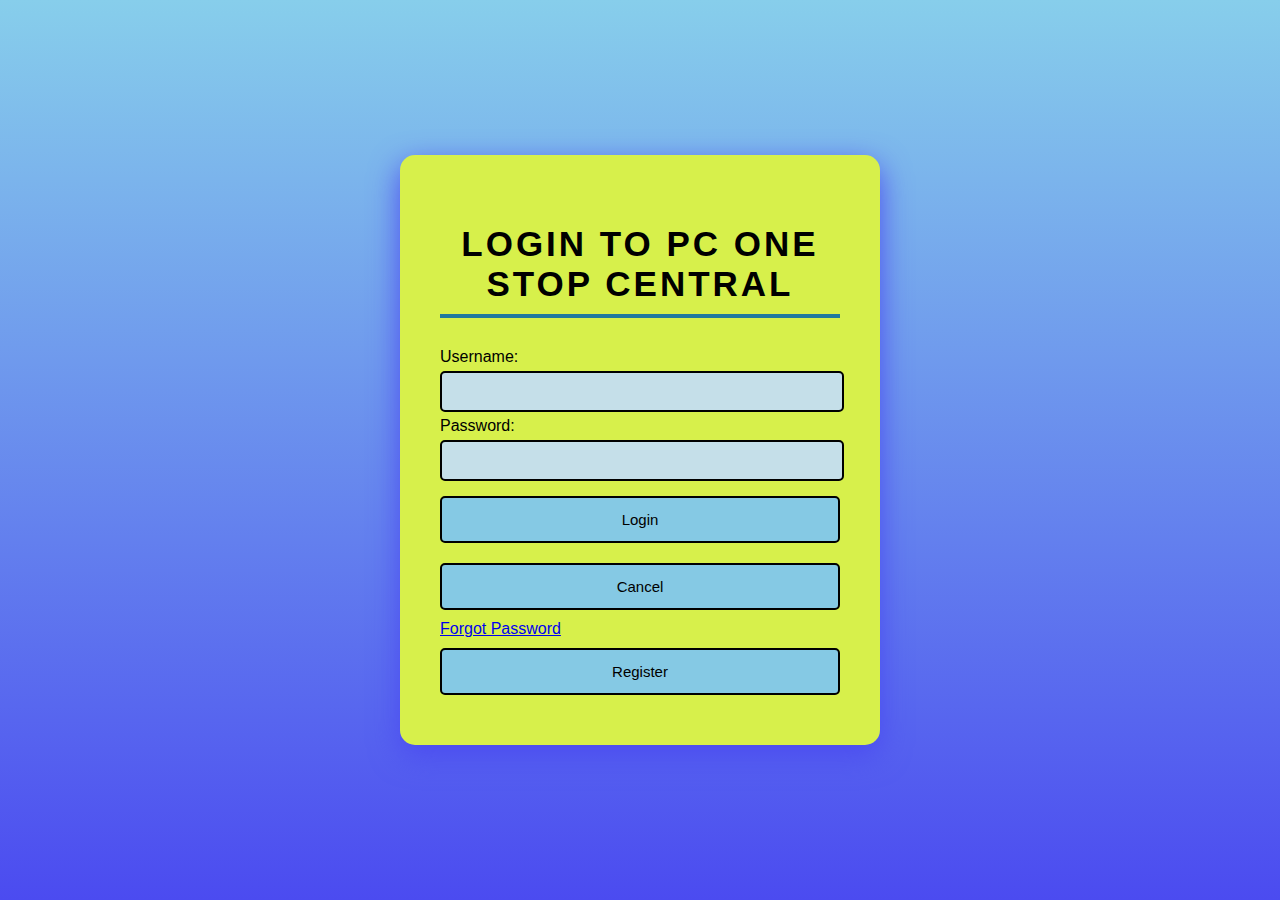
<file: index.html>
<!-- 
    Individual Assignment 2 
    Course: CIT2011 - Introduction to Web Development
    Name: Christopher Chin
    Date Due: 2025-11-13
-->

<!DOCTYPE html>
<html lang="en">
<head>
    <meta charset="UTF-8">
    <meta name="viewport" content="width=device-width, initial-scale=1.0">
    <!--Title of Website -->
    <title> PC One Stop Central </title>
    <!--Linking css to html -->
    <link rel="stylesheet" href="style.css">
</head>

<body>
    <div class="PC-Login-container">
        <h2>Login to PC One Stop Central </h2>
        <form id="PC-login-form">
            <label for="username">Username:</label>
            <input type="text" id="username" name="username" required>

            <label for="password">Password:</label>
            <input type="password" id="password" name="password" required minlength="8">

            <button type="submit">Login</button>
            <button type="button" id="cancel" onclick="window.location.href='index.html'" >Cancel</button>
        </form>
    
        <a href="forgotpassword.html" id="forgot-password">Forgot Password</a>

        <button id="register-btn" onclick="window.location.href='register.html'">Register</button>
        
        <div id="error-message"></div>

    </div>
    <script src="login.js"></script>
</body>
</html>
</file>
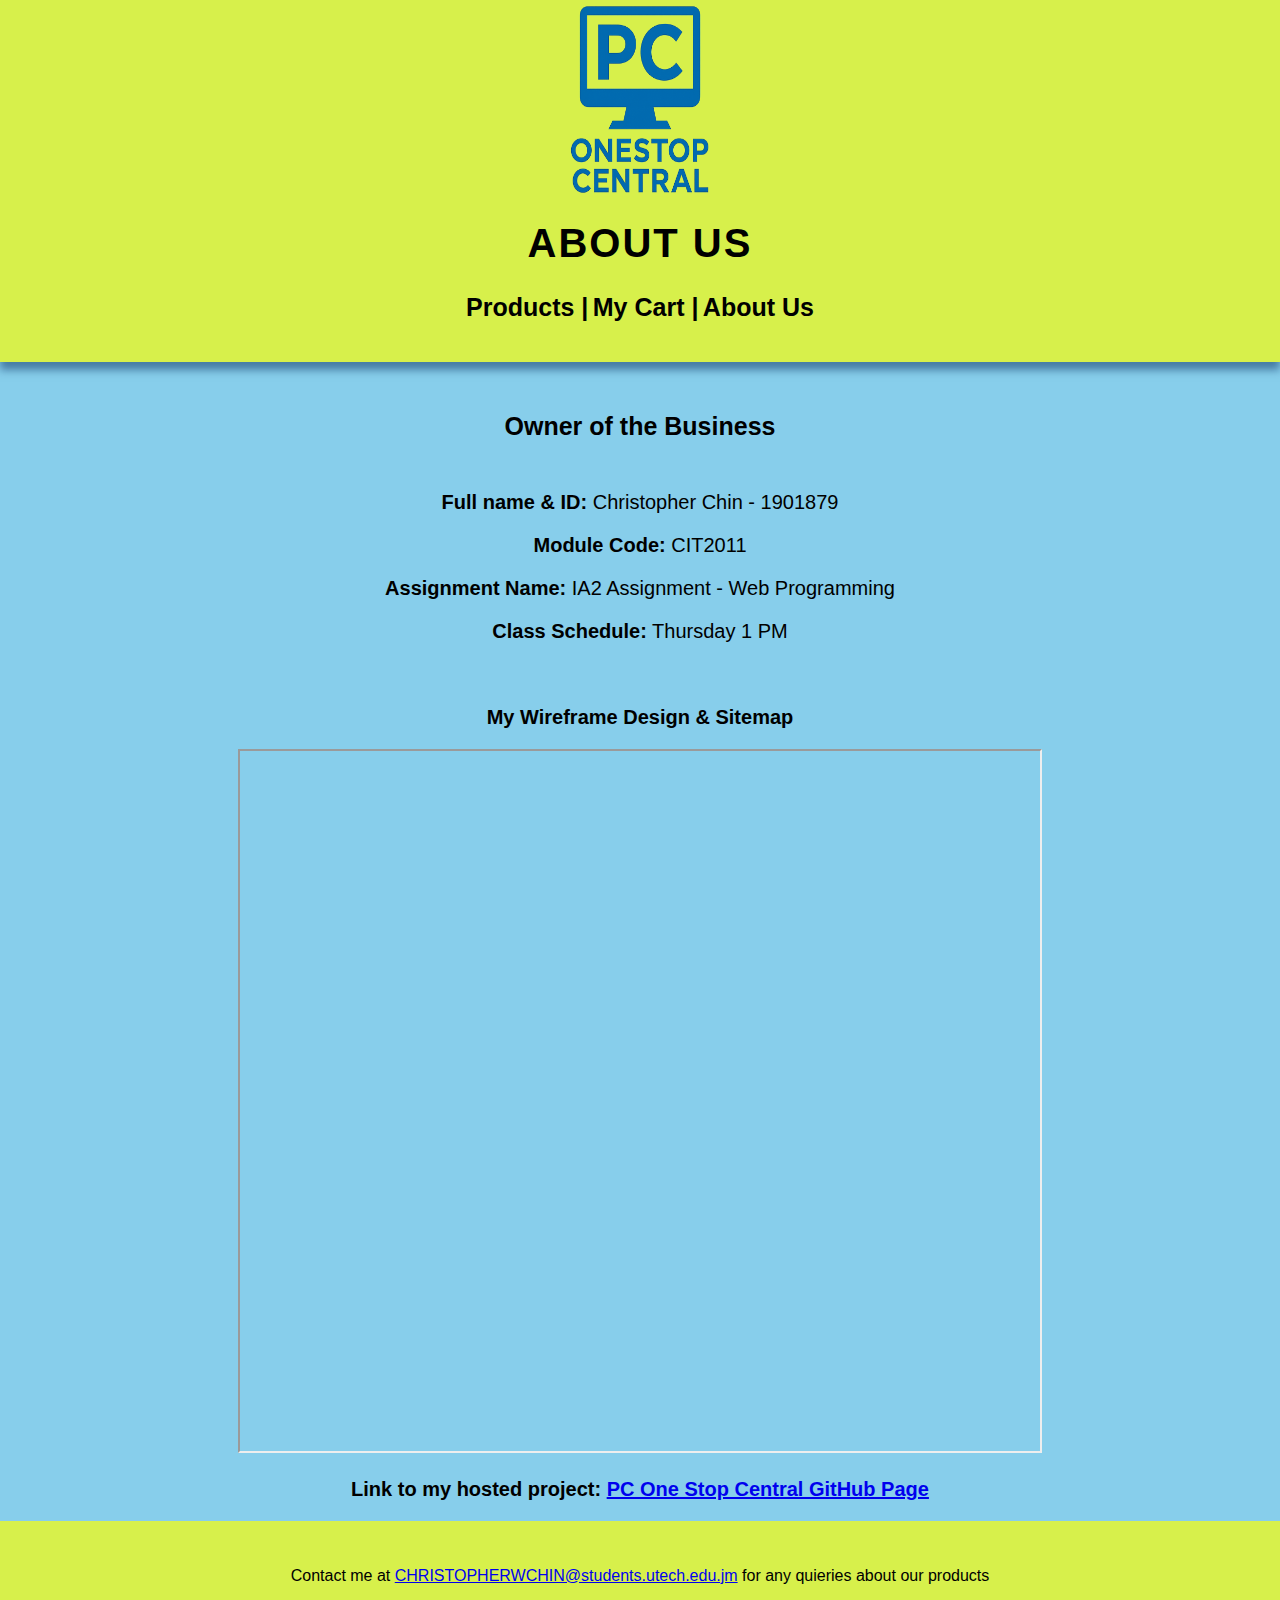
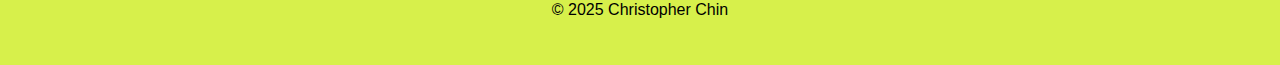
<file: aboutus.html>
<!DOCTYPE html>
<html lang="en">
<head>
  <meta charset="UTF-8">
  <title>About Us - PC One Stop Central</title>
  <link rel="stylesheet" href="aboutus.css">
</head>

<body>
  <header>
        <img src="PClogo.png" alt="Logo" id="logo">
        <h1>About Us </h1>

        <nav>
            <a href="products.html"> Products |</a>
            <a href="cart.html"> My Cart |</a>
            <a href="aboutus.html"> About Us </a>
        </nav>
    </header>

  <!-- Info Section -->
  <section class="information">
    <div class="user-information">
      <h2> Owner of the Business</h2>
      <p><strong>Full name & ID:</strong> Christopher Chin - 1901879</p>
      <p><strong>Module Code:</strong> CIT2011</p>
      <p><strong>Assignment Name:</strong> IA2 Assignment - Web Programming</p>
      <p><strong>Class Schedule:</strong> Thursday 1 PM</p><br>

      <p> <b> My Wireframe Design & Sitemap </b></p>

      <iframe src="Storyboard(AboutUS).pdf" alt = "StoryBoard" width="800"   height="700">
      </iframe>

      <p> <b>
         Link to my hosted project: 
        <a href="https://christopher-chin-cyber.github.io/IA3/" target="blank">
           PC One Stop Central GitHub Page
        </a> </b>
      </p>
    </div>
  </section>


  <footer>
      <footer class="foot"> 
      <p>Contact me at <a href="mailto: CHRISTOPHERWCHIN@students.utech.edu.jm "> CHRISTOPHERWCHIN@students.utech.edu.jm</a> for any quieries about our products</p>
      <p>&copy; 2025 Christopher Chin </p>
    </footer>

</body>

</html>
</file>
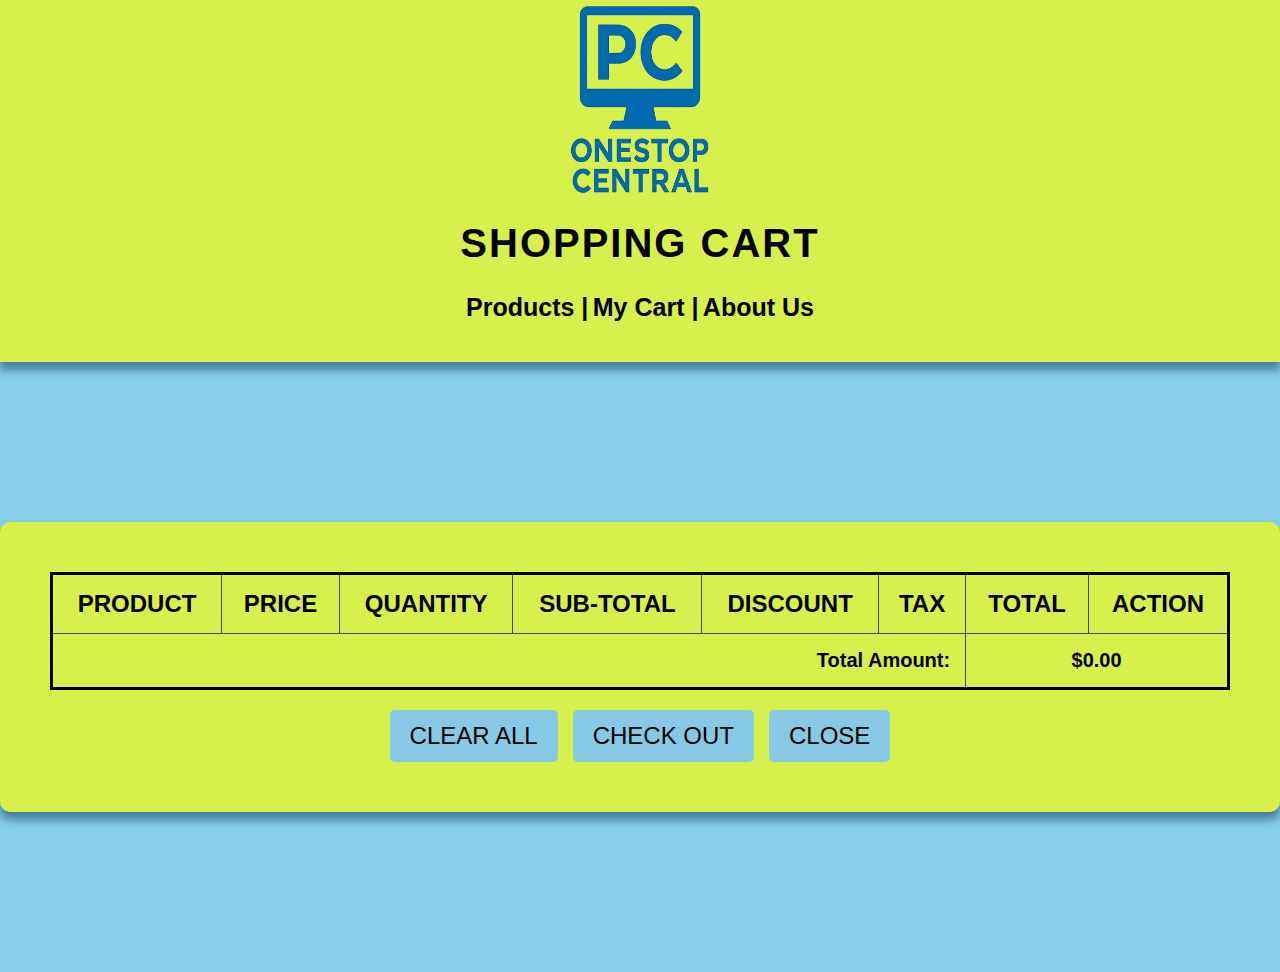
<file: cart.html>
<!DOCTYPE html>
<html lang="en">
<head>
    <meta charset="UTF-8">
    <meta name="viewport" content="width=device-width, initial-scale=1.0">
    <title>Shopping Cart - PC One Stop Central</title>
    <link rel="stylesheet" href="cart.css">
</head>
<body>
    <header>
        <img src="PClogo.png" alt="Logo" id="logo">
        <h1>Shopping Cart</h1>

        <nav>
            <a href="products.html"> Products |</a>
            <a href="cart.html"> My Cart |</a>
            <a href="AboutUs.html"> About Us </a>
        </nav>

    </header>
    

    <div id="cart-container">
        <table id="cart-table">
            <thead>
                <tr>
                    <th>Product</th>
                    <th>Price</th>
                    <th>Quantity</th>
                    <th>Sub-total</th>
                    <th>Discount</th>
                    <th>Tax</th>
                    <th>Total</th>
                    <th>Action</th>
                </tr>
            </thead>
            <tbody id="cart-items"></tbody>
        </table>

        <div class="cart-summary">
            <button id="clear-cart">Clear All</button>
            <button id="checkout-btn">Check Out</button>
            <button id="close-cart">Close</button>
        </div>
    </div>

    <script src="cart.js"></script>
</body>
</html>
</file>
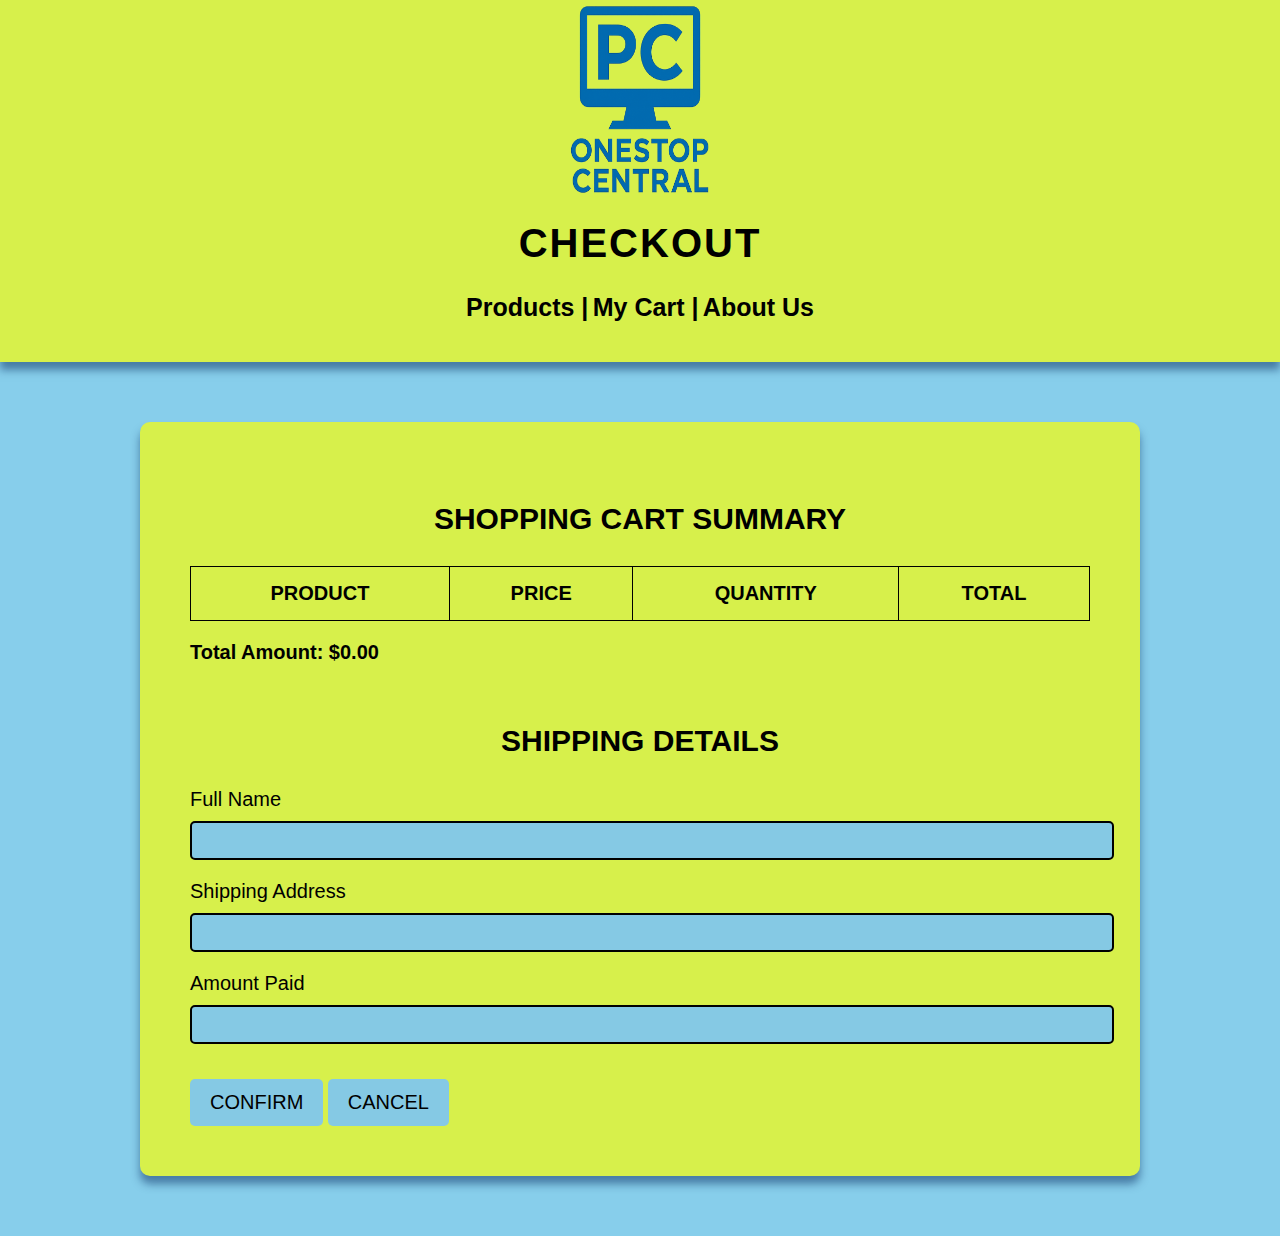
<file: checkout.html>
<!DOCTYPE html>
<html lang="en">
<head>
    <meta charset="UTF-8">
    <meta name="viewport" content="width=device-width, initial-scale=1.0">
    <title>Checkout - PC One Stop Central</title>
    <link rel="stylesheet" href="checkout.css">
</head>
<body>
    <header>
        <img src="PClogo.png" alt="Logo" id="logo">
        <h1>Checkout</h1>

        <nav>
            <a href="products.html"> Products |</a>
            <a href="cart.html"> My Cart |</a>
            <a href="AboutUs.html"> About Us </a>
        </nav>
    </header>

    <div id="checkout-container">
        <div id="cart-summary">
            <h3>Shopping Cart Summary</h3>
            <table id="summary-table">
                <thead>
                    <tr>
                        <th>Product</th>
                        <th>Price</th>
                        <th>Quantity</th>
                        <th>Total</th>
                    </tr>
                </thead>
                <tbody id="summary-items"></tbody>
            </table>
            <div>
                <strong>Total Amount: $<span id="total-amount"></span></strong>
            </div>
        </div>

        <div id="shipping-details">
            <h3>Shipping Details</h3>
            <form id="shipping-form">
                <label for="name">Full Name</label>
                <input type="text" id="name" required>

                <label for="address">Shipping Address</label>
                <input type="text" id="address" required>

                <label for="amount-paid">Amount Paid</label>
                <input type="number" id="amount-paid" required>

                <button type="submit" id="confirm-btn">Confirm</button>
                <button type="button" id="cancel-btn">Cancel</button>
            </form>
        </div>
        <div id="shipping-error"></div>

    </div>

    <script src="checkout.js"></script>
</body>
</html>
</file>
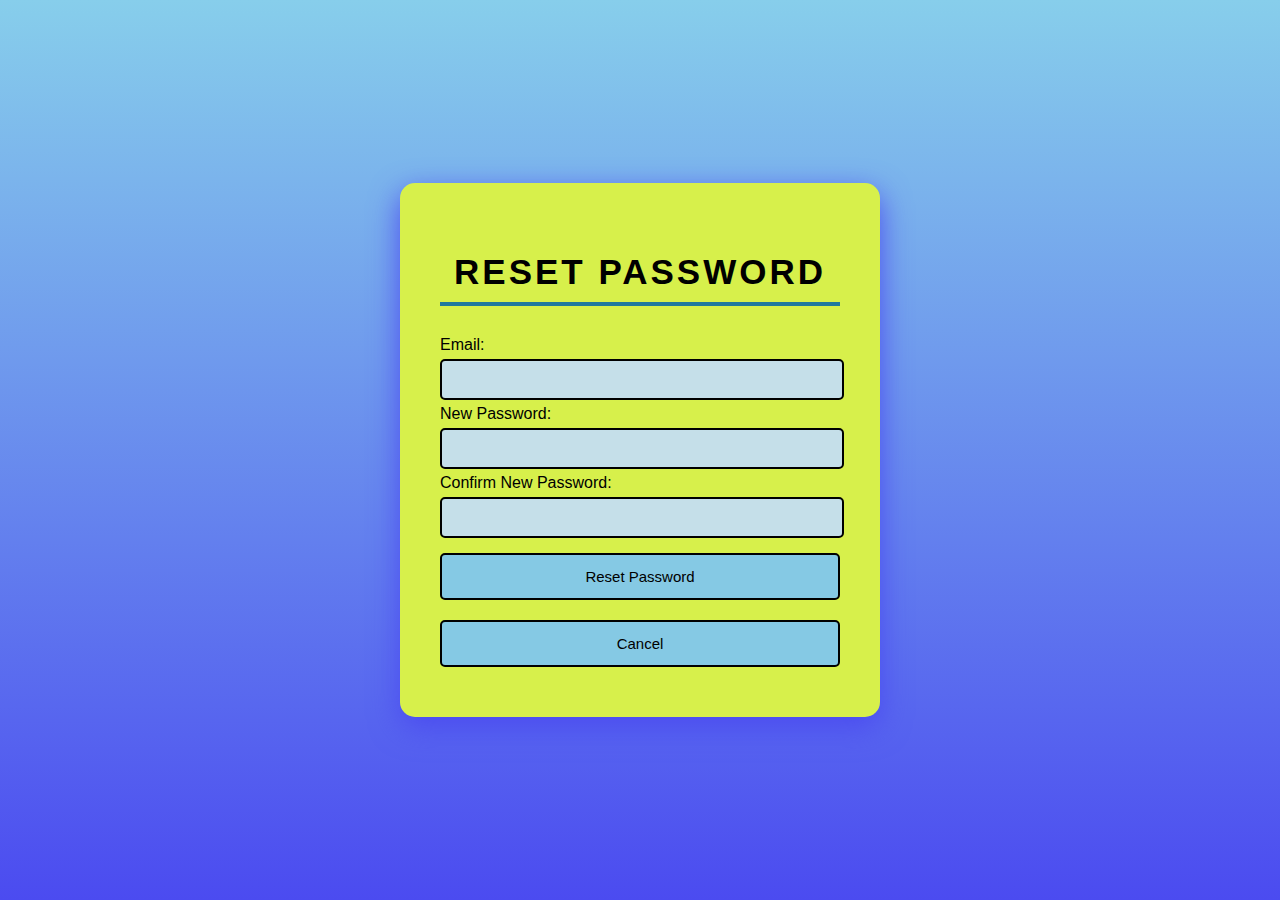
<file: forgotpassword.html>
<!DOCTYPE html>
<html lang="en">
<head>
    <meta charset="UTF-8">
    <meta name="viewport" content="width=device-width, initial-scale=1.0">
    <title>Reset Password - PC One Stop Central </title>
    <link rel="stylesheet" href="style.css">
</head>
<body>
    <div class="PC-Login-container">
        <h2>Reset Password</h2>
        <form id="reset-password-form">
            <label for="email">Email:</label>
            <input type="email" id="email" name="email" required>

            <label for="new-password">New Password:</label>
            <input type="password" id="new-password" name="new-password" required minlength="8">

            <label for="confirm-password">Confirm New Password:</label>
            <input type="password" id="confirm-password" name="confirm-password" required minlength="8">

            <button type="submit">Reset Password</button>
            <button type="button" id="cancel" onclick="window.location.href='index.html'">Cancel</button>
        </form>
        <div id="reset-error"></div>
        <div id="reset-success"></div>
    </div>
    <script src="forgotpassword.js"></script>
</body>
</html>
</file>
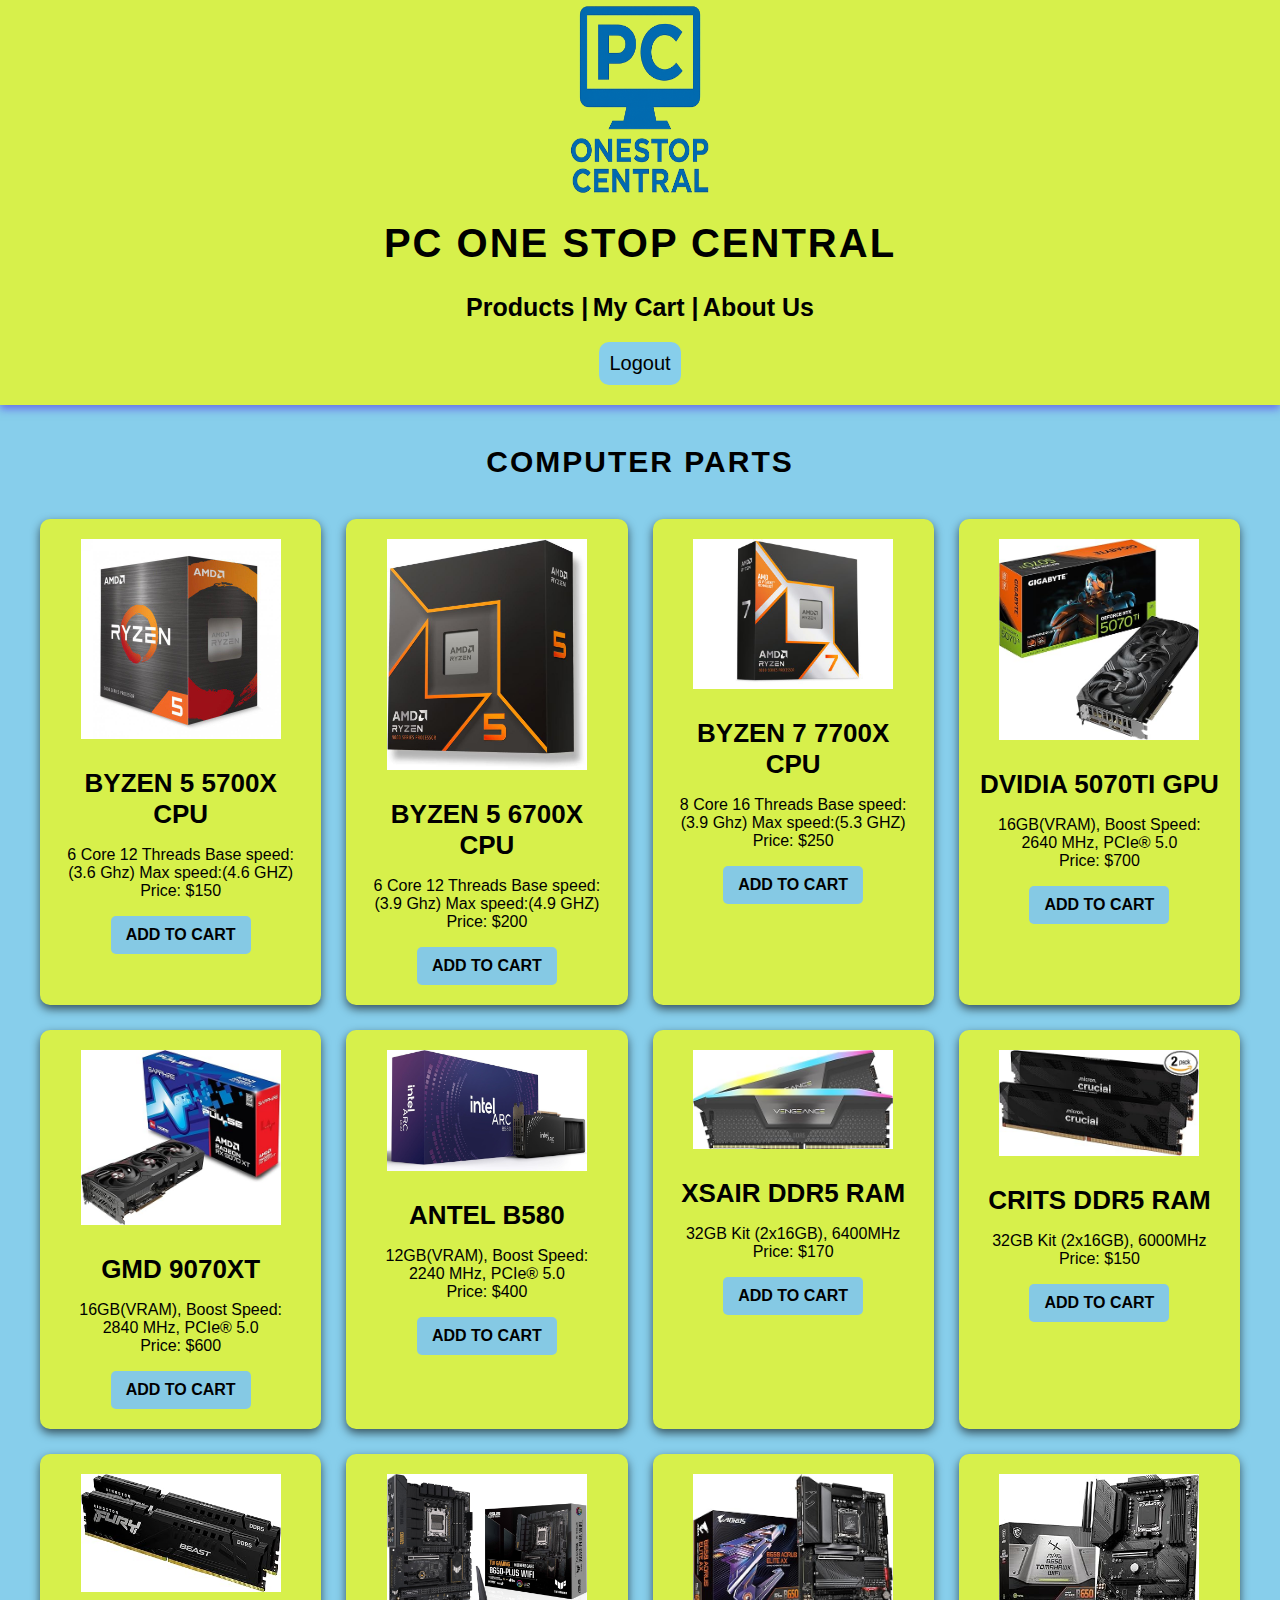
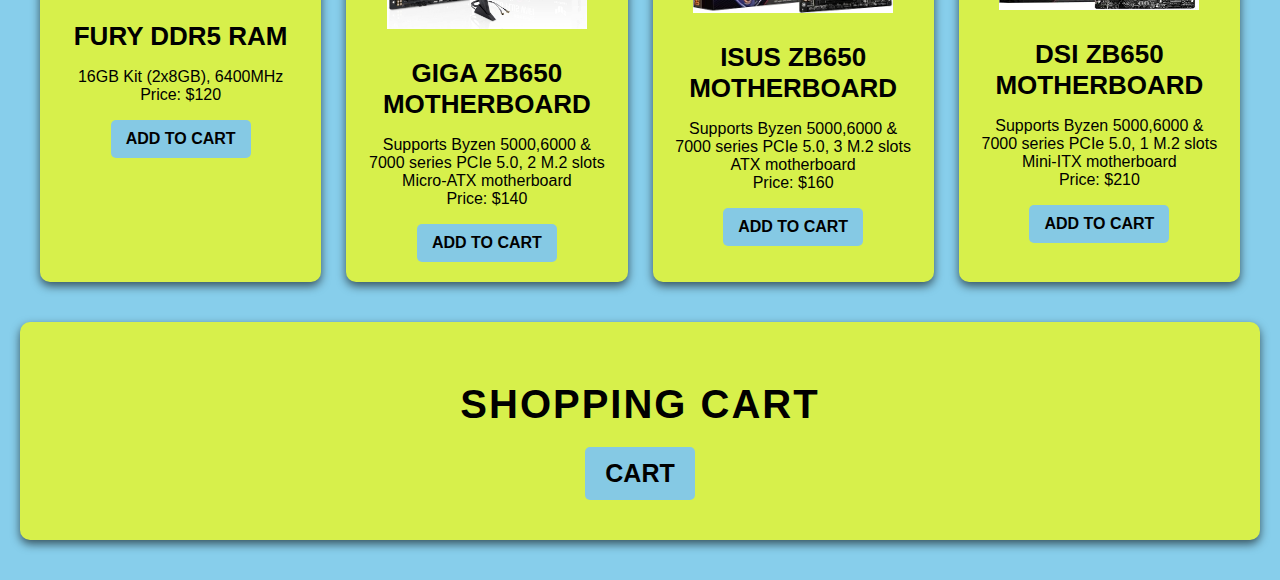
<file: products.html>
<!DOCTYPE html>
<html lang="en">
<head>
    <meta charset="UTF-8">
    <meta name="viewport" content="width=device-width, initial-scale=1.0">
    <title>PC One Stop Central - Product </title>
    <link rel="stylesheet" href="products.css">
</head>
<body>
	<header>
		<img src="PClogo.png" alt="Logo" id="logo" >
		<h1>PC One Stop Central</h1>

        <nav>
            <a href="products.html"> Products |</a>
            <a href="cart.html"> My Cart |</a>
            <a href="aboutUs.html"> About Us </a>
        </nav>
		 
        <button id="logout-btn">Logout</button> 

	</header>

	<h2>COMPUTER PARTS</h2>
    <div class="products-container" id="product-list"></div>

    <div class="cart">
        <h2>Shopping Cart</h2>
        <ul id="cart-items"></ul>
        <button id="checkout-btn">Cart</button>
    </div>

    
    <script src="products.js"></script>
</body>
</html>
</file>
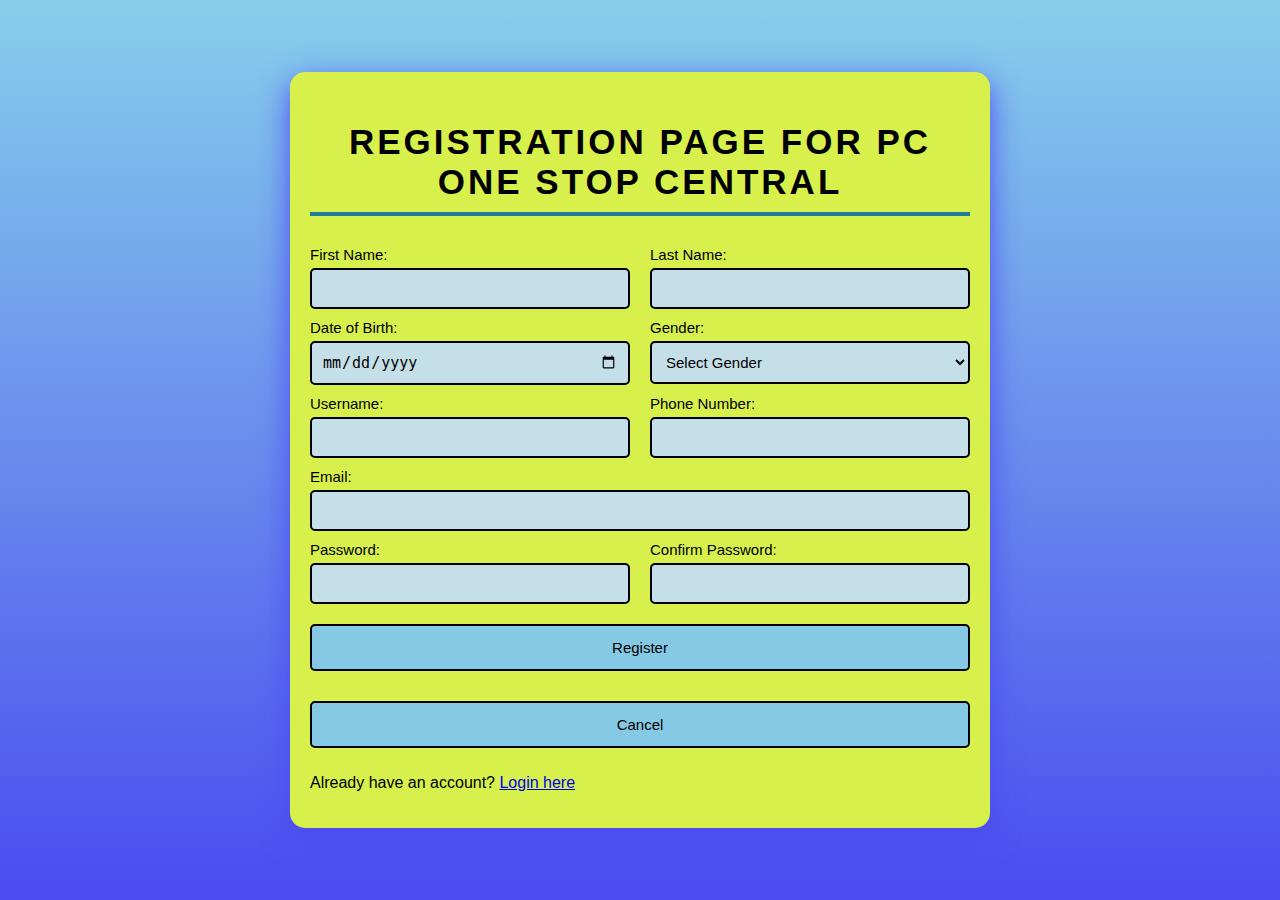
<file: register.html>
<!-- 
    Individual Assignment 2 
    Course: CIT2011 - Introduction to Web Development
    Name: Christopher Chin
    Date Due: 2025-11-13
-->

<!DOCTYPE html>
<html lang="en">
<head>
    <meta charset="UTF-8">
    <meta name="viewport" content="width=device-width, initial-scale=1.0">
    <!--Title of Website -->
    <title> PC One Stop Central Register Page </title>
    <!--Linking css to html -->
    <link rel="stylesheet" href="register.css">
</head>

<body>
    <div class="PC-Register-container">
        <h2>Registration Page for PC One Stop Central </h2>
        <form id="register">
            <div class="form-row">
                <div class="form-group">
                    <label for="first-name">First Name:</label>
                    <input type="text" id="first-name" name="first-name" required>
                </div>
                <div class="form-group">
                    <label for="last-name">Last Name:</label>
                    <input type="text" id="last-name" name="last-name" required>
                </div>
            </div>
            

            <div class="form-row">
                <div class="form-group">
                    <label for="dob">Date of Birth:</label>
                    <input type="date" id="dob" name="dob" required>
                </div>
                <div class="form-group">
                    <label for="gender">Gender:</label>
                    <select id="gender" name="gender" required>
                        <option value="">Select Gender</option>
                        <option value="male">Male</option>
                        <option value="female">Female</option>
                        <option value="other">Other</option>
                    </select>
                </div>
            </div>


            <div class="form-row">
                <div class="form-group">
                    <label for="username"> Username: </label>
                    <input type="text" id="username" name="username" required>
                </div>
                
                <div class="form-group">
                    <label for="phone">Phone Number:</label>
                    <input type="tel" id="phone" name="phone" required>
                </div>
            </div>
                
            
            <div class="form-row">
               <div class="form-group">
                    <label for="email">Email:</label>
                    <input type="email" id="email" name="email" required>
                </div>
            </div>


            <div class="form-row">  
                <div class="form-group">
                    <label for="new-password">Password:</label>
                    <input type="password" id="new-password" name="new-password" required minlength="8">
                </div>

                <div class="form-group">
                    <label for="confirm-password">Confirm Password:</label>
                    <input type="password" id="confirm-password" name="confirm-password" required minlength="8">
                </div>
            </div>

            <button type="submit">Register</button>
            <button type="button" id="cancel" onclick="window.location.href='index.html'">Cancel</button>
        </form>

        <div id="register-error"></div>
        <p>Already have an account? <a href="index.html">Login here</a></p>
    </div>

    <script src="register.js"></script>
</body>
</html>
</body>
</file>
<file: style.css>
/*
    Individual Assignment 2 
    Course: CIT2011 - Introduction to Web Development
    Name: Christopher Chin
    Date Due: 2025-11-13
*/

body{
     font-family: 'Arial', sans-serif;
     margin: 0;
     padding: 0px;
     background: linear-gradient(skyblue, rgb(75, 75, 240) );

     /* text colour*/
     color: black; 
     display: flex;
     justify-content: center;

    /* creates a smaller display */
     align-items: center;
     height: 100dvh;
}

.PC-Login-container{
    width: 400px;
    padding: 40px;
    background-color: rgb(215, 240, 75);
    border-radius: 15px;
    box-shadow: 0 10px 30px rgb(75, 75, 240);
    animation: fadeIn 1s ease-in-out;
}

@keyframes fadeIn {
    from {
        opacity: 0;
        transform: translateY(-20px);
    }
    to {
        opacity: 1;
        transform: translateY(0);
    }
}


h2 {
    text-align: center;
    margin-bottom: 30px;
    font-size: 35px ;
    letter-spacing: 3px;
    text-transform: uppercase;
    border-bottom: 4px solid rgb(31, 122, 158);
    padding-bottom: 10px; 
}

input[type="email"],
input[type="text"], 
input[type="password"] 
{
    width: 95%;
    padding: 10px;
    margin: 5px 0;
    background: rgb(197, 223, 233);
    border: 2px solid #000000;
    border-radius: 5px;
    font-size: 15px;
}

button{
    width: 100%;
    padding: 13px;
    margin: 10px 0;
    background: rgb(133, 201, 228);
    border: 2px solid #000000;
    border-radius: 5px;
    cursor: pointer;
    font-size: 15px;
}

button:hover {
    background: linear-gradient(skyblue, rgb(75, 75, 240) ) ;
    box-shadow: 0 5px 15px rgba(42, 9, 229, 0.5);
}
</file>
<file: aboutus.css>
/* Cart page css */
body {
    font-family: 'Arial', sans-serif;
    margin: 0;
    padding: 0;
    background-color: skyblue;
}

header{
    background-color: rgb(215, 240, 75);
    padding: 20px;
    text-align: center;
    box-shadow: 0 8px 8px rgba(8, 43, 95, 0.5);
}

#logo{
    width: 250px ;
    height: 300px ;
    margin-bottom: -60px;
    margin-top: -70px;
}

h1 {
    font-size: 40px;
    font-weight: bold;
    letter-spacing: 2px;
    text-transform: uppercase;
}

nav {
    margin-top: 10px; 
    margin-bottom: 20px;    
}

nav a {
    text-align: center;
    color: black;
    font-weight: bold;
    font-size: 25px;
    text-decoration: none;
    margin-top: 80px;
}

nav a:hover {
      background-color: skyblue;
    }

h2 {
    margin-bottom: 50px;
    margin-top: 50px;
    font-size: 25px;
}

.information{
    margin-top: 50px;
    text-align: center;
    font-size: 20px;
}

.user-information{
    margin-top: 50px;
}
.foot{
    background-color: rgb(215, 240, 75); 
    padding: 30px;
    text-align: center;
}
</file>
<file: cart.css>
/* Cart page css */
body {
    font-family: 'Arial', sans-serif;
    margin: 0;
    padding: 0;
    background-color: skyblue;
}

header{
    background-color: rgb(215, 240, 75);
    padding: 20px;
    text-align: center;
    box-shadow: 0 8px 8px rgba(8, 43, 95, 0.5);
}

#logo{
    width: 250px ;
    height: 300px ;
    margin-bottom: -60px;
    margin-top: -70px;
}

h1 {
    font-size: 40px;
    font-weight: bold;
    letter-spacing: 2px;
    text-transform: uppercase;
}

nav {
    margin-top: 10px; 
    margin-bottom: 20px;    
}

nav a {
    text-align: center;
    color: black;
    font-weight: bold;
    font-size: 25px;
    text-decoration: none;
    margin-top: 80px;
}

nav a:hover {
      background-color: skyblue;
    }


#cart-container {
    font-size: 20px;
    background-color: rgb(215, 240, 75);
    border-radius: 10px;
    box-shadow: 0 8px 8px rgba(8, 43, 95, 0.5);
    max-width: 1200px;
    margin: 160px auto;
    padding: 50px;
}

#cart-table {
    width: 100%;
    border: solid black;
    border-collapse: collapse;
    margin-bottom: 20px;
}

#cart-table th, #cart-table td {
    border: 1px solid #444;
    padding: 15px;
    text-align: center; 
}

#cart-table th {
    font-size: 1.2em;
    text-transform: uppercase;
}

.cart-summary {
    display: flex;
    flex-direction: row;
    justify-content: center;
    gap: 15px;
    margin-top: 20px;
}


button {
    background-color:  rgb(133, 201, 228);
    padding: 12px 20px;
    border: none;
    border-radius: 5px;
    cursor: pointer;
    font-size: 1.2em;
    text-transform: uppercase;
    transition: background-color 0.3s ease, transform 0.3s ease;
}

button:hover {
    background: linear-gradient(skyblue, rgb(75, 75, 240) ) ;
    box-shadow: 0 5px 15px rgba(42, 9, 229, 0.5);
    transform: translateY(-3px);
}


/* js */
input.quantity-input {
    width: 60px;
    padding: 5px;
    text-align: center;
    background-color: rgb(197, 223, 233);
    border: 1px solid #000000;
    border-radius: 5px;
    font-weight: bold;
}

input.quantity-input:focus {
    outline: none;
    border: 1px solid #7c277c;
}
</file>
<file: checkout.css>
/* Cart page css */
body {
    font-family: 'Arial', sans-serif;
    margin: 0;
    padding: 0;
    background-color: skyblue;
}

header{
    background-color: rgb(215, 240, 75);
    padding: 20px;
    text-align: center;
    box-shadow: 0 8px 8px rgba(8, 43, 95, 0.5);
}

#logo{
    width: 250px ;
    height: 300px ;
    margin-bottom: -60px;
    margin-top: -70px;
}

h1 {
    font-size: 40px;
    font-weight: bold;
    letter-spacing: 2px;
    text-transform: uppercase;
}

nav {
    margin-top: 10px; 
    margin-bottom: 20px;    
}

nav a {
    text-align: center;
    color: black;
    font-weight: bold;
    font-size: 25px;
    text-decoration: none;
    margin-top: 80px;
}

nav a:hover {
      background-color: skyblue;
    }

#checkout-container {
    max-width: 900px;
    margin: 60px auto;
    padding: 50px;
    background-color: rgb(215, 240, 75);
    border-radius: 10px;
    box-shadow: 0 8px 8px rgba(8, 43, 95, 0.5);
}

#cart-summary {
    margin-bottom: 30px;
    font-size: 20px;
     
}

/* this applies for shopping cart summary & shipping details*/
h3 {
    font-size: 30px;
    font-weight: bold;
    text-align: center;
    text-transform: uppercase;
}

table {
    width: 100%;
    border-collapse: collapse;
    margin-bottom: 20px;
}

table, th, td {
    border: 1px solid #000000;
}

th {
    padding: 15px;
    font-size: 20px;
    text-transform: uppercase;
}

td {
    padding: 10px;
    text-align: center;
}

#shipping-details {
    margin-top: 60px;
}

form label {
    display: block;
    margin: 5px auto;
    font-size: 20px;
}

form input, form select {
    width: 100%;
    padding: 10px;
    margin: 5px 0 15px;
    border: 2px solid #000000;
    background-color: rgb(133, 201, 228);
    border-radius: 5px;
}

form input:focus, form select:focus {
    outline: none;
    border: 2px solid #7c277c;
}

button {
    background-color:  rgb(133, 201, 228);
    padding: 12px 20px;
    border: none;
    border-radius: 5px;
    cursor: pointer;
    font-size: 20px;
    margin-top: 20px;
    text-transform: uppercase;
    transition: background-color 0.3s ease, transform 0.3s ease;
}

button:hover {
    background: linear-gradient(skyblue, rgb(75, 75, 240) ) ;
    box-shadow: 0 5px 15px rgba(42, 9, 229, 0.5);
    transform: translateY(-3px);
}
</file>
<file: products.css>
/* Product page css */
body {
    font-family: 'Arial', sans-serif;
    margin: 0;
    padding: 0;
    background-color: skyblue;
}

header {
    background-color: rgb(215, 240, 75);
    box-shadow: 0 4px 8px rgba(71, 26, 231, 0.5);
    padding:20px;
    text-align: center;
}

#logo{
    width: 250px ;
    height: 300px ;
    margin-bottom: -60px;
    margin-top: -70px;
}

nav {
    margin-top: 10px; 
    margin-bottom: 20px;
     
}

nav a {
    text-align: center;
    color: black;
    font-weight: bold;
    font-size: 25px;
    text-decoration: none;
    margin-top: 80px;
}

nav a:hover {
      background-color: skyblue;
    }

 h1{
    font-size: 40px;
    letter-spacing: 2px;
    text-transform: uppercase;
}

h2 {
    font-size: 30px;
    letter-spacing: 2px;
    margin-top: 40px;
    margin-bottom: 20px; 
    text-align: center;
    text-transform: uppercase;
}

#logout-btn {
    
    background-color: skyblue;
    border: none;
    border-radius: 10px;
    cursor: pointer;
    font-size: 20px;
    padding: 10px;
    transition: background-color 0.3s ease, transform 0.3s ease;
}   

#logout-btn:hover {
    transform: translateY(-3px);
}

/* editing style for computer parts (product)*/
.products-container {
    max-width: 1200px;
    margin: 40px auto;
    padding: 0 20px;
    display: grid;
    grid-template-columns: repeat(auto-fit, minmax(250px, 1fr));
    grid-gap: 25px;
}

.product {
    background-color: rgb(215, 240, 75);;
    border-radius: 10px;
    box-shadow: 0 4px 10px rgba(0, 0, 0, 0.6);
    padding: 20px;
    text-align: center;
    transition: transform 0.3s ease, box-shadow 0.3s ease;
}

.product:hover {
    transform: scale(1.05);
    box-shadow: 0 6px 20px rgba(0, 0, 0, 0.8);
}

.product img {
    width: 100%;
    max-width: 200px;
    height: auto;
    margin-bottom: 15px;
    transition: transform 0.3s ease;
}

.product:hover img {
    transform: scale(1.1);
}

.product h3 {
    font-size: 26px;
    margin: 10px 0;
    font-weight: 600;
    text-transform: uppercase;
}

.product p {
    font-size: 16px;
    color: #000000 ;
}

/* Add to cart button layout  (editing) */
.add-to-cart {
    background-color: rgb(133, 201, 228);
    color: rgb(0, 0, 0);
    padding: 10px 15px;
    border: none;
    border-radius: 5px;
    cursor: pointer;
    font-size: 16px;
    font-weight: bold;
    text-transform: uppercase;
    transition: background-color 0.3s ease, transform 0.3s ease;
}

.add-to-cart:hover {
    background: linear-gradient(skyblue, rgb(75, 75, 240) ) ;
    box-shadow: 0 5px 15px rgba(42, 9, 229, 0.5);
    transform: translateY(-3px); 
}


/* Shopping Cart editing */
.cart {
    max-width: 1200px;
    margin: 40px auto;
    padding: 20px;
    background-color: rgb(215, 240, 75);;
    border-radius: 10px;
    box-shadow: 0 4px 10px rgba(0, 0, 0, 0.6);
    transition: transform 0.3s ease, box-shadow 0.3s ease;
}

.cart:hover {
    transform: scale(1.05);
}

.cart h2 {
    font-size: 40px;
    margin-bottom: 20px;
    text-align: center;
    color: #000000;
}

#cart-items {
    list-style-type: none;
    padding: 0;
}

/* cart list */
#cart-items li {
    background-color: rgb(133, 201, 228);
    margin: 10px 0;
    padding: 10px;
    border-radius: 5px;
    font-size: 20px;
    font-weight: bold;
    color: #000000;
}


#checkout-btn {
    display: block;
    margin: 20px auto;
    background-color: rgb(133, 201, 228);;
    color: rgb(0, 0, 0);
    padding: 12px 20px;
    border: none;
    border-radius: 5px;
    cursor: pointer;
    font-size: 25px;
    font-weight: bold;
    text-transform: uppercase;
    transition: background-color 0.3s ease, transform 0.3s ease;
}

#checkout-btn:hover {
    background: linear-gradient(skyblue, rgb(75, 75, 240) );
    box-shadow: 0 5px 15px rgba(42, 9, 229, 0.5);
    transform: translateY(-3px); 
}
</file>
<file: register.css>
/*
    Individual Assignment 2 
    Course: CIT2011 - Introduction to Web Development
    Name: Christopher Chin
    Date Due: 2025-11-13
*/

body{
     font-family: 'Arial', sans-serif;
     margin: 0;
     padding: 0px;
     background: linear-gradient(skyblue, rgb(75, 75, 240) );
     /* text colour*/
     color: black; 
     display: flex;
     justify-content: center;
    /* creates a smaller display */
     align-items: center;
     height: 100dvh;
     
}

/* register.html editting */
.PC-Register-container{
    width: 90%;
    max-width: 700px;
    padding: 20px;
    background-color: rgb(215, 240, 75);
    border-radius: 15px;
    box-shadow: 0 10px 30px rgb(75, 75, 240);
    box-sizing: border-box;
    animation: fadeIn 1s ease-in-out;
}

/*fade-in container for animation */
@keyframes fadeIn {
    from {
        opacity: 0;
        transform: translateY(-20px);
    }
    to {
        opacity: 1;
        transform: translateY(0);
    }
}

h2 {
    text-align: center;
    margin-bottom: 30px;
    font-size: 35px ;
    letter-spacing: 3px;
    text-transform: uppercase;
    border-bottom: 4px solid rgb(31, 122, 158);
    padding-bottom: 10px; 


    display: inline-block;
    width:100% ; /*      */
}


/* Register form styling */
form{
    display: flex;
    flex-direction: column;
    gap: 10px;
    justify-content: center;
    width: 100%;
}

.form-row {
    display: flex;
    gap: 20px;
}

.form-group {
    flex: 1;
}

/* register form label styling */
label{
    font-size: 15px;
    margin-bottom: 5px;
    display: block;
}

/*Styling input for email, phone and date*/
input[type="text"],
input[type="password"],
input[type="email"],
input[type="tel"],
input[type="date"],
select {
    width: 100%;
    padding: 10px;
    background: rgb(197, 223, 233);
    border: 2px solid #000000;
    border-radius: 5px;
    font-size: 15px;
    box-sizing: border-box;
}

input[type="text"]:focus,
input[type="password"]:focus,
input[type="email"]:focus,
input[type="tel"]:focus,
input[type="date"]:focus,
select:focus {
    border-color: #7c277c;
    outline: none;
}

button{
    width: 100%;
    padding: 13px;
    margin: 10px 0;
    background: rgb(133, 201, 228);
    border: 2px solid #000000;
    border-radius: 5px;
    cursor: pointer;
    font-size: 15px;
}

button:hover {
    background: linear-gradient(skyblue, rgb(75, 75, 240) ) ;
    box-shadow: 0 5px 15px rgba(42, 9, 229, 0.5);
}
</file>
